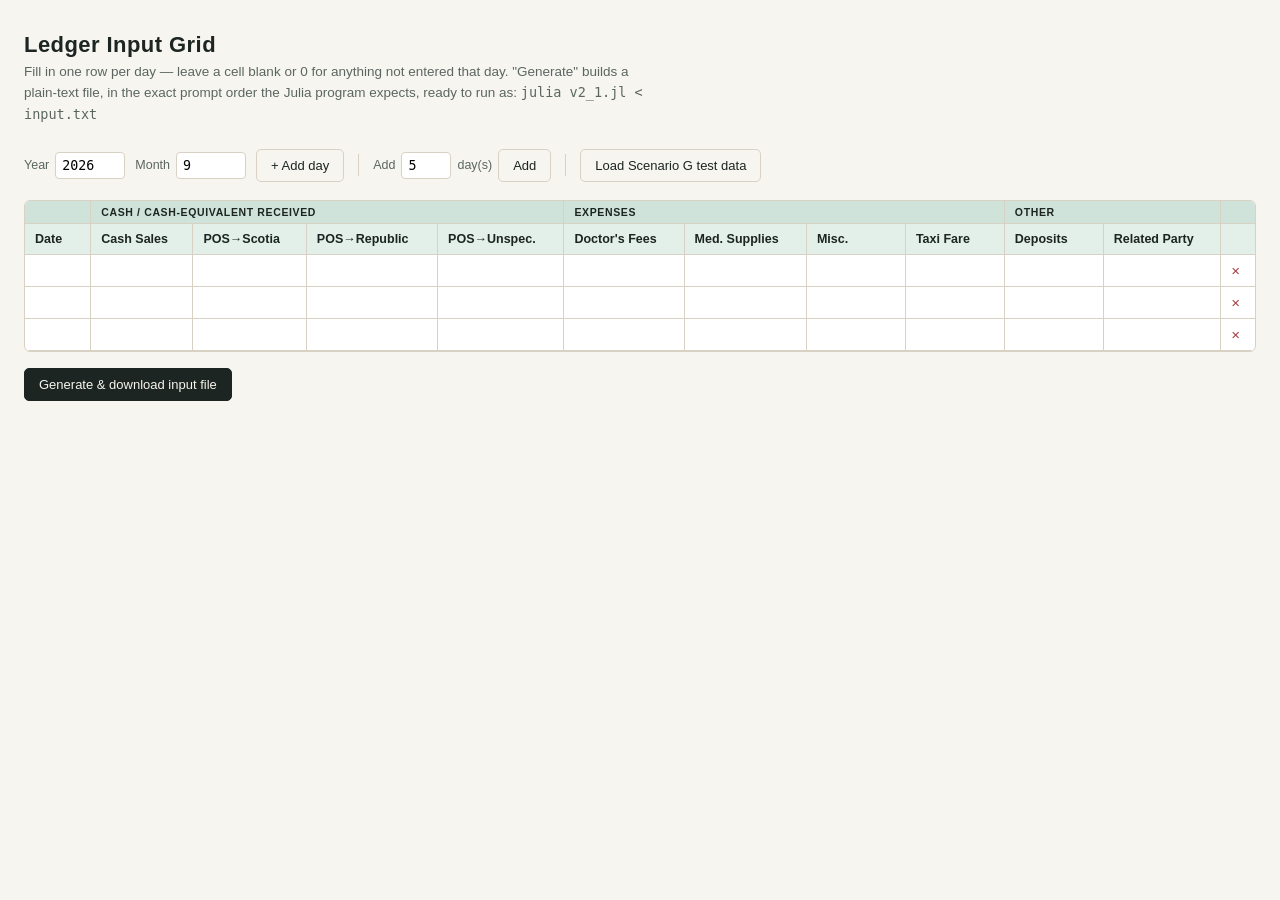
<file: ledger_input_form.html>
<!DOCTYPE html>
<html lang="en">
<head>
<meta charset="UTF-8">
<title>Ledger Input Grid</title>
<style>
  :root {
    --ink: #1c2521;
    --paper: #f7f5f0;
    --line: #d8d2c4;
    --accent: #1f6f5c;
    --accent-soft: #e3efe9;
    --danger: #a63d40;
    --mono: "IBM Plex Mono", "Consolas", monospace;
    --sans: "IBM Plex Sans", "Segoe UI", sans-serif;
  }
  * { box-sizing: border-box; }
  body {
    margin: 0;
    background: var(--paper);
    color: var(--ink);
    font-family: var(--sans);
    padding: 32px 24px 80px;
  }
  h1 {
    font-size: 22px;
    letter-spacing: 0.02em;
    margin: 0 0 4px;
  }
  .sub {
    color: #5b6660;
    font-size: 13.5px;
    margin: 0 0 24px;
    max-width: 640px;
    line-height: 1.5;
  }
  .toolbar {
    display: flex;
    gap: 10px;
    align-items: center;
    flex-wrap: wrap;
    margin-bottom: 18px;
  }
  .toolbar label {
    font-size: 12.5px;
    color: #5b6660;
    display: flex;
    align-items: center;
    gap: 6px;
  }
  .toolbar input[type=number] {
    width: 70px;
    padding: 5px 6px;
    border: 1px solid var(--line);
    border-radius: 4px;
    font-family: var(--mono);
  }
  button {
    font-family: var(--sans);
    font-size: 13px;
    border: 1px solid var(--ink);
    background: var(--ink);
    color: var(--paper);
    padding: 8px 14px;
    border-radius: 5px;
    cursor: pointer;
  }
  button.secondary {
    background: transparent;
    color: var(--ink);
    border-color: var(--line);
  }
  button.secondary:hover { border-color: var(--ink); }
  button:hover { opacity: 0.9; }
  .grid-wrap {
    overflow-x: auto;
    border: 1px solid var(--line);
    border-radius: 6px;
    background: white;
  }
  table {
    border-collapse: collapse;
    width: 100%;
    font-size: 12.5px;
  }
  th, td {
    border-bottom: 1px solid var(--line);
    border-right: 1px solid var(--line);
    padding: 0;
    white-space: nowrap;
  }
  th:last-child, td:last-child { border-right: none; }
  thead th {
    background: var(--accent-soft);
    color: var(--ink);
    font-weight: 600;
    text-align: left;
    padding: 8px 10px;
    position: sticky;
    top: 0;
  }
  thead tr.group th {
    background: #cfe3da;
    font-size: 10.5px;
    text-transform: uppercase;
    letter-spacing: 0.06em;
    padding: 5px 10px;
  }
  td input {
    width: 84px;
    border: none;
    padding: 8px 10px;
    font-family: var(--mono);
    font-size: 12.5px;
    background: transparent;
  }
  td input:focus { outline: 2px solid var(--accent); outline-offset: -2px; background: var(--accent-soft); }
  td.date-cell input { width: 56px; }
  .rm-btn {
    border: none;
    background: none;
    color: var(--danger);
    cursor: pointer;
    font-size: 15px;
    padding: 0 10px;
  }
  .footer-row {
    display: flex;
    justify-content: space-between;
    align-items: center;
    margin-top: 16px;
  }
  .out {
    margin-top: 20px;
    display: none;
  }
  .out.show { display: block; }
  .out textarea {
    width: 100%;
    height: 200px;
    font-family: var(--mono);
    font-size: 12px;
    padding: 10px;
    border: 1px solid var(--line);
    border-radius: 6px;
    background: white;
    resize: vertical;
  }
  .status {
    font-size: 12.5px;
    color: var(--accent);
    margin-left: 10px;
  }
  .status.err { color: var(--danger); }
  td input.invalid {
    background: #fbe9e9;
    outline: 2px solid var(--danger);
    outline-offset: -2px;
  }
  .toolbar .divider {
    width: 1px;
    height: 22px;
    background: var(--line);
    margin: 0 4px;
  }
  .toolbar .bulk-add {
    display: flex;
    align-items: center;
    gap: 6px;
  }
  .error-list {
    margin-top: 10px;
    font-size: 12.5px;
    color: var(--danger);
    background: #fbe9e9;
    border: 1px solid var(--danger);
    border-radius: 6px;
    padding: 10px 12px;
    display: none;
  }
  .error-list.show { display: block; }
  .error-list ul { margin: 6px 0 0; padding-left: 18px; }
</style>
</head>
<body>

<h1>Ledger Input Grid</h1>
<p class="sub">Fill in one row per day — leave a cell blank or 0 for anything not entered that day. "Generate" builds a plain-text file, in the exact prompt order the Julia program expects, ready to run as: <code>julia v2_1.jl &lt; input.txt</code></p>

<div class="toolbar">
  <label>Year <input type="number" id="year" value="2026"></label>
  <label>Month <input type="number" id="month" value="9" min="1" max="12"></label>
  <button class="secondary" id="addRow">+ Add day</button>
  <span class="divider"></span>
  <span class="bulk-add">
    <label>Add <input type="number" id="bulkCount" value="5" min="1" max="60" style="width:50px;"> day(s)</label>
    <button class="secondary" id="addBulk">Add</button>
  </span>
  <span class="divider"></span>
  <button class="secondary" id="loadTest">Load Scenario G test data</button>
  <span id="status" class="status"></span>
</div>

<div class="grid-wrap">
  <table id="grid">
    <thead>
      <tr class="group">
        <th></th>
        <th colspan="4">Cash / Cash-equivalent received</th>
        <th colspan="4">Expenses</th>
        <th colspan="2">Other</th>
        <th></th>
      </tr>
      <tr>
        <th>Date</th>
        <th>Cash Sales</th>
        <th>POS→Scotia</th>
        <th>POS→Republic</th>
        <th>POS→Unspec.</th>
        <th>Doctor's Fees</th>
        <th>Med. Supplies</th>
        <th>Misc.</th>
        <th>Taxi Fare</th>
        <th>Deposits</th>
        <th>Related Party</th>
        <th></th>
      </tr>
    </thead>
    <tbody id="gridBody"></tbody>
  </table>
</div>

<div class="error-list" id="errorList">
  <strong>Fix these before generating:</strong>
  <ul id="errorItems"></ul>
</div>

<div class="footer-row">
  <button id="generate">Generate &amp; download input file</button>
</div>

<div class="out" id="outWrap">
  <p class="sub" style="margin-bottom:6px;">Preview (same content as the downloaded file):</p>
  <textarea id="outText" readonly></textarea>
</div>

<script>
// Category order MUST match cash_eq_in / expense arrays in v2.1.jl exactly —
// menu index (1-based) is what gets written to the file, so order matters.
const CASH_COLS = ["cash_sales", "pos_scotia", "pos_republic", "pos_unspec"];
const EXP_COLS  = ["doctor_fees", "med_supplies", "misc", "taxi"];

const gridBody = document.getElementById("gridBody");

function addRow(values) {
  const tr = document.createElement("tr");
  const fields = ["date", ...CASH_COLS, ...EXP_COLS, "deposit", "related_party"];
  fields.forEach((f) => {
    const td = document.createElement("td");
    if (f === "date") td.className = "date-cell";
    const input = document.createElement("input");
    input.type = "number";
    input.step = "any";
    input.dataset.field = f;
    input.dataset.kind = (f === "date") ? "date" : "amount"; // NEW: used by validateField to pick the right rule
    if (values && values[f] !== undefined) input.value = values[f];
    input.addEventListener("blur", () => validateField(input)); // NEW: live validation as soon as a cell is left
    input.addEventListener("input", () => {
      if (input.classList.contains("invalid")) validateField(input); // NEW: clears the red state as soon as it's fixed
    });
    td.appendChild(input);
    tr.appendChild(td);
  });
  const rmTd = document.createElement("td");
  const rmBtn = document.createElement("button");
  rmBtn.className = "rm-btn";
  rmBtn.textContent = "×";
  rmBtn.title = "Remove day";
  rmBtn.onclick = () => tr.remove();
  rmTd.appendChild(rmBtn);
  tr.appendChild(rmTd);
  gridBody.appendChild(tr);
}

document.getElementById("addRow").onclick = () => addRow();

// NEW: adds N blank rows at once instead of clicking "+ Add day" repeatedly.
document.getElementById("addBulk").onclick = () => {
  const n = parseInt(document.getElementById("bulkCount").value, 10);
  if (isNaN(n) || n < 1) return;
  for (let i = 0; i < n; i++) addRow();
};

// Pre-fill three blank days to start.
addRow(); addRow(); addRow();

function readRows() {
  return Array.from(gridBody.querySelectorAll("tr")).map((tr) => {
    const row = {};
    tr.querySelectorAll("input").forEach((inp) => {
      row[inp.dataset.field] = inp.value.trim();
    });
    return row;
  });
}

// NEW: checks a single cell and toggles its red "invalid" state accordingly.
// Blank is always fine (means "not entered that day") — only a value that's
// present but wrong (non-numeric, negative, or an out-of-range date) is flagged.
function validateField(input) {
  const v = input.value.trim();
  let ok = true;
  if (v !== "") {
    const num = Number(v);
    if (isNaN(num)) {
      ok = false;
    } else if (input.dataset.kind === "date") {
      ok = Number.isInteger(num) && num >= 1 && num <= 31;
    } else {
      ok = num >= 0; // amounts: no negatives
    }
  }
  input.classList.toggle("invalid", !ok);
  return ok;
}

// NEW: validates the whole form (year/month + every cell in every row) and
// returns a list of plain-language problems. Empty list = safe to generate.
function validateAll() {
  const errors = [];

  const yearInput = document.getElementById("year");
  const monthInput = document.getElementById("month");
  const yearOk = /^\d{4}$/.test(yearInput.value.trim()) && Number(yearInput.value) >= 2000 && Number(yearInput.value) <= 2100;
  const monthOk = Number.isInteger(Number(monthInput.value)) && Number(monthInput.value) >= 1 && Number(monthInput.value) <= 12;
  yearInput.classList.toggle("invalid", !yearOk);
  monthInput.classList.toggle("invalid", !monthOk);
  if (!yearOk) errors.push("Year should be a 4-digit year.");
  if (!monthOk) errors.push("Month should be a number from 1 to 12.");

  const fieldLabel = { date: "Date", cash_sales: "Cash Sales", pos_scotia: "POS→Scotia", pos_republic: "POS→Republic",
    pos_unspec: "POS→Unspec.", doctor_fees: "Doctor's Fees", med_supplies: "Med. Supplies", misc: "Misc.",
    taxi: "Taxi Fare", deposit: "Deposits", related_party: "Related Party" };

  Array.from(gridBody.querySelectorAll("tr")).forEach((tr, rowIdx) => {
    tr.querySelectorAll("input").forEach((input) => {
      if (!validateField(input)) {
        errors.push(`Row ${rowIdx + 1}, ${fieldLabel[input.dataset.field] || input.dataset.field}: "${input.value}" isn't valid.`);
      }
    });
  });

  return errors;
}

// Builds the section of a day's answers for one category group (cash or expense).
// Only categories with a nonzero value get entered; "1" = go back to the menu for
// another category, "2" = move on. "0" is used if nothing in the group was entered.
function buildSection(row, cols, lines) {
  const entries = [];
  cols.forEach((key, i) => {
    const v = parseFloat(row[key]);
    if (!isNaN(v) && v > 0) entries.push({ idx: i + 1, val: v });
  });
  if (entries.length === 0) {
    lines.push("0");
  } else {
    entries.forEach((e, i) => {
      lines.push(String(e.idx));
      lines.push(String(e.val));
      lines.push(i < entries.length - 1 ? "1" : "2");
    });
  }
}

function buildFile() {
  const year = document.getElementById("year").value.trim();
  const month = document.getElementById("month").value.trim();
  const rows = readRows().filter((r) => r.date !== "");

  const status = document.getElementById("status");
  if (!year || !month) {
    status.textContent = "Enter a year and month first.";
    status.className = "status err";
    return null;
  }
  if (rows.length === 0) {
    status.textContent = "Add at least one day with a date.";
    status.className = "status err";
    return null;
  }

  const lines = [year, month];
  rows.forEach((row, i) => {
    lines.push(row.date);
    buildSection(row, CASH_COLS, lines);
    buildSection(row, EXP_COLS, lines);
    lines.push(String(parseFloat(row.deposit) || 0));
    lines.push(String(parseFloat(row.related_party) || 0));
    lines.push(i < rows.length - 1 ? "1" : "2"); // "another day?" — "2" only on the last row
  });

  status.textContent = `Generated ${rows.length} day(s).`;
  status.className = "status";
  return lines.join("\n") + "\n";
}

document.getElementById("generate").onclick = () => {
  // NEW: validate everything first — a bad cell blocks the download instead of
  // silently getting dropped or crashing the Julia side later.
  const errors = validateAll();
  const errorList = document.getElementById("errorList");
  const errorItems = document.getElementById("errorItems");
  if (errors.length > 0) {
    errorItems.innerHTML = errors.map((e) => `<li>${e}</li>`).join("");
    errorList.classList.add("show");
    document.getElementById("status").textContent = `${errors.length} field(s) need fixing.`;
    document.getElementById("status").className = "status err";
    return;
  }
  errorList.classList.remove("show");

  const content = buildFile();
  if (content === null) return;

  document.getElementById("outText").value = content;
  document.getElementById("outWrap").classList.add("show");

  const blob = new Blob([content], { type: "text/plain" });
  const url = URL.createObjectURL(blob);
  const a = document.createElement("a");
  a.href = url;
  a.download = "ledger_input.txt";
  document.body.appendChild(a);
  a.click();
  a.remove();
  URL.revokeObjectURL(url);
};

// Loads the exact 22-day Scenario G data, so the generated file can be diffed
// against scenario_g_22day_v2_inputs.txt to confirm this tool matches it exactly.
document.getElementById("loadTest").onclick = () => {
  gridBody.innerHTML = "";
  document.getElementById("year").value = 2026;
  document.getElementById("month").value = 7;
  const days = [
    {date:1, cash_sales:620, doctor_fees:80, deposit:500, related_party:0},
    {date:2, pos_scotia:950, med_supplies:120, deposit:300, related_party:0},
    {date:3, cash_sales:430, pos_republic:610, misc:45, deposit:250, related_party:0},
    {date:4, pos_unspec:380, doctor_fees:150, taxi:25, deposit:0, related_party:0},
    {date:5, cash_sales:710, deposit:600, related_party:200},
    {date:6, deposit:0, related_party:0},
    {date:7, cash_sales:520, pos_scotia:340, doctor_fees:60, med_supplies:90, misc:20, deposit:400, related_party:0},
    {date:8, pos_republic:290, taxi:15, deposit:290, related_party:0},
    {date:9, cash_sales:880, doctor_fees:200, deposit:680, related_party:0},
    {date:10, pos_unspec:470, med_supplies:60, misc:30, deposit:470, related_party:150},
    {date:11, cash_sales:360, deposit:360, related_party:0},
    {date:12, pos_scotia:610, doctor_fees:100, taxi:20, deposit:500, related_party:0},
    {date:13, cash_sales:290, pos_republic:180, med_supplies:40, deposit:250, related_party:0},
    {date:14, misc:25, deposit:0, related_party:0},
    {date:15, cash_sales:640, deposit:640, related_party:0},
    {date:16, pos_unspec:520, doctor_fees:70, deposit:520, related_party:0},
    {date:17, cash_sales:410, pos_scotia:200, deposit:400, related_party:0},
    {date:18, deposit:150, related_party:0},
    {date:19, cash_sales:560, taxi:35, deposit:560, related_party:0},
    {date:20, pos_republic:460, doctor_fees:90, deposit:460, related_party:100},
    {date:21, cash_sales:320, deposit:320, related_party:0},
    {date:22, pos_unspec:610, med_supplies:110, deposit:610, related_party:0},
  ];
  days.forEach((d) => addRow(d));
  document.getElementById("status").textContent = "Scenario G loaded — click Generate to verify against scenario_g_22day_v2_inputs.txt";
  document.getElementById("status").className = "status";
};
</script>
</body>
</html>
</file>
